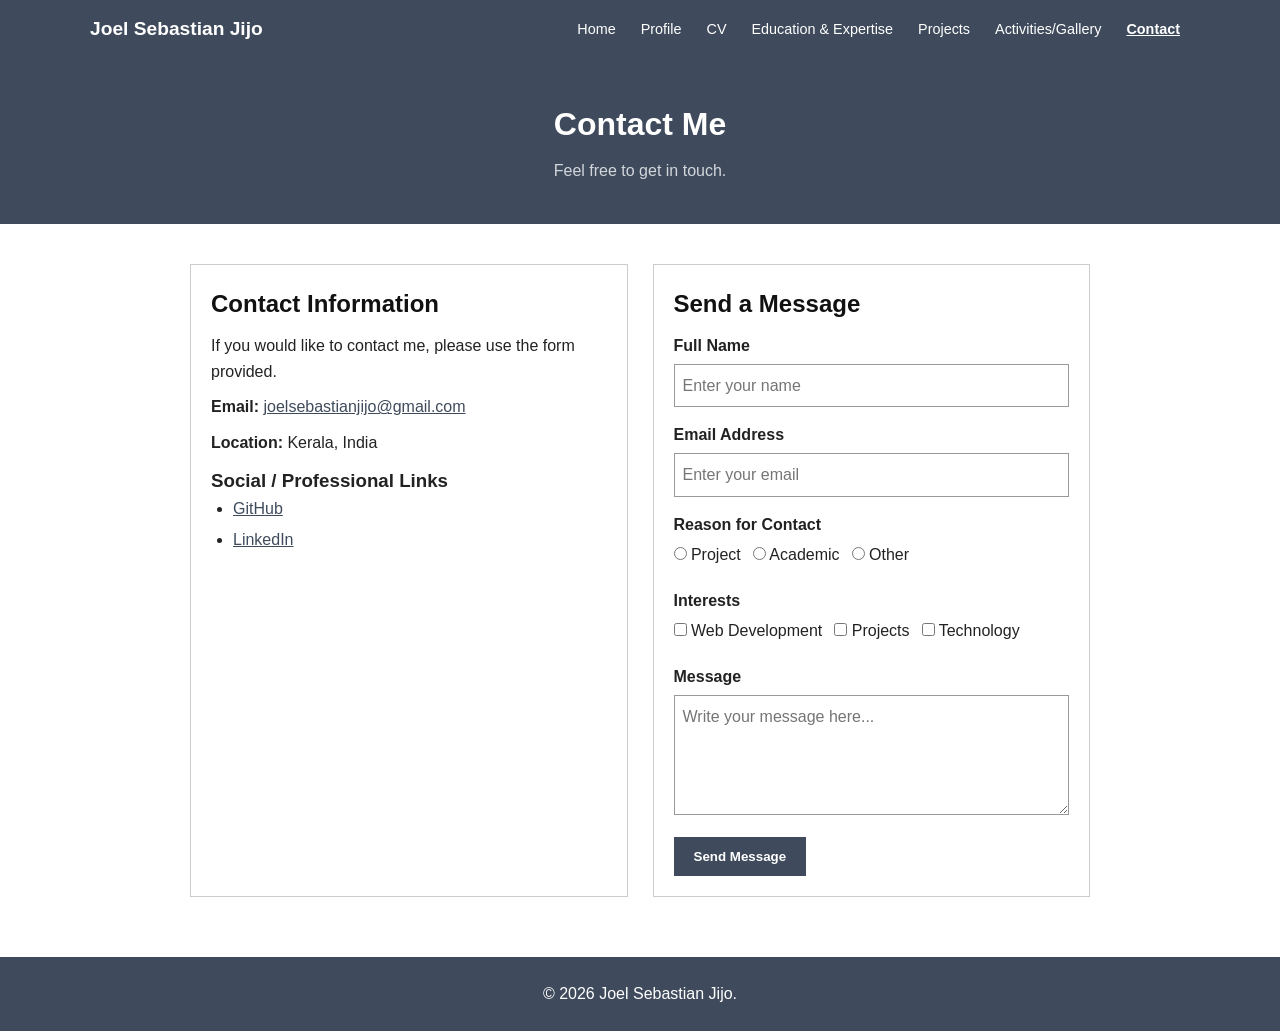
<file: contact.html>
<!DOCTYPE html>
<html lang="en">
<head>
    <meta charset="UTF-8">
    <meta name="viewport" content="width=device-width, initial-scale=1.0">
    <meta name="description" content="Contact Joel Sebastian Jijo.">
    <meta name="author" content="Joel Sebastian Jijo">
    <title>Contact | Joel Sebastian Jijo</title>
    <link rel="stylesheet" href="css/style.css">
</head>

<body>

<header class="site-header">
    <nav class="navbar">
        <div class="logo">
            <a href="index.html">Joel Sebastian Jijo</a>
        </div>

        <ul class="nav-links">
            <li><a href="index.html">Home</a></li>
            <li><a href="profile.html">Profile</a></li>
            <li><a href="cv.html">CV</a></li>
            <li><a href="education.html">Education & Expertise</a></li>
            <li><a href="projects.html">Projects</a></li>
            <li><a href="activities.html">Activities/Gallery</a></li>
            <li><a class="active" href="contact.html">Contact</a></li>
        </ul>
    </nav>
</header>

<main>

<section class="page-header">
    <h1>Contact Me</h1>
    <p>Feel free to get in touch.</p>
</section>

<section class="content">

<div class="contact-grid">

<article>
    <h2>Contact Information</h2>

    <p>
        If you would like to contact me, please use the form provided.
    </p>

    <p><strong>Email:</strong> <a href="mailto:joelsebastianjijo@gmail.com">joelsebastianjijo@gmail.com</a></p>
    <p><strong>Location:</strong> Kerala, India</p>

    <h3>Social / Professional Links</h3>

    <ul>
        <li>
            <a href="https://github.com/JoelSebastianJijo"
               target="_blank">
                GitHub
            </a>
        </li>
        <li>
            <a href="https://www.linkedin.com/in/joel-sebastian-jijo"
               target="_blank">
                LinkedIn
            </a>
        </li>
    </ul>
</article>


<article>

<h2>Send a Message</h2>

<form id="contact-form" action="#" method="post" novalidate>

    <div class="form-group">
        <label for="name">Full Name</label>
        <input
            type="text"
            id="name"
            name="name"
            placeholder="Enter your name"
            required>
        <span class="form-error" id="name-error"></span>
    </div>

    <div class="form-group">
        <label for="email">Email Address</label>
        <input
            type="email"
            id="email"
            name="email"
            placeholder="Enter your email"
            required>
        <span class="form-error" id="email-error"></span>
    </div>

    <div class="form-group">
        <label>Reason for Contact</label>

        <div class="radio-group">

            <label>
                <input
                    type="radio"
                    name="reason"
                    value="project">
                Project
            </label>

            <label>
                <input
                    type="radio"
                    name="reason"
                    value="academic">
                Academic
            </label>

            <label>
                <input
                    type="radio"
                    name="reason"
                    value="other">
                Other
            </label>

        </div>
    </div>

    <div class="form-group">
        <label>Interests</label>

        <div class="checkbox-group">

            <label>
                <input
                    type="checkbox"
                    name="interest"
                    value="web">
                Web Development
            </label>

            <label>
                <input
                    type="checkbox"
                    name="interest"
                    value="projects">
                Projects
            </label>

            <label>
                <input
                    type="checkbox"
                    name="interest"
                    value="technology">
                Technology
            </label>

        </div>
    </div>

    <div class="form-group">
        <label for="message">Message</label>

        <textarea
            id="message"
            name="message"
            placeholder="Write your message here..."
            required></textarea>
        <span class="form-error" id="message-error"></span>
    </div>

    <p id="form-success" class="form-success"></p>

    <button type="submit" class="btn">
        Send Message
    </button>

</form>

</article>

</div>

</section>

</main>

<footer class="site-footer">
    <p>&copy; 2026 Joel Sebastian Jijo.</p>
</footer>

<script src="js/validate.js"></script>

</body>
</html>
</file>
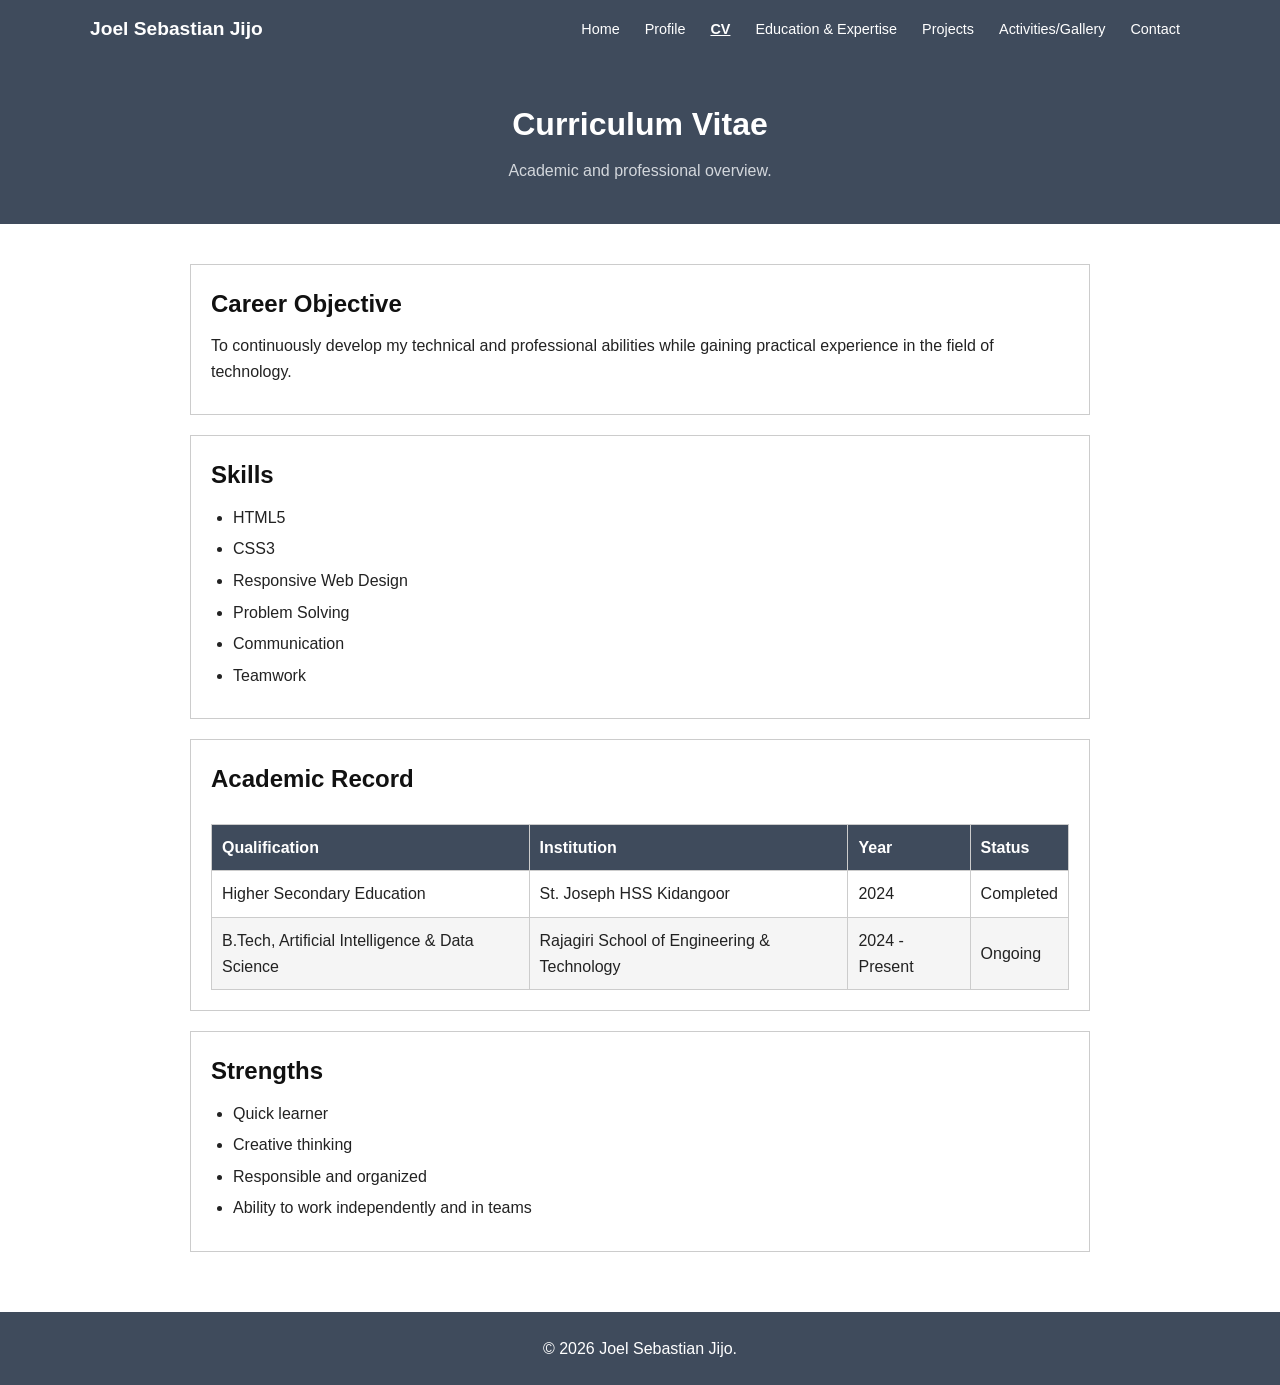
<file: cv.html>
<!DOCTYPE html>
<html lang="en">
<head>
    <meta charset="UTF-8">
    <meta name="viewport" content="width=device-width, initial-scale=1.0">
    <meta name="description" content="Curriculum Vitae of Joel Sebastian Jijo.">
    <meta name="author" content="Joel Sebastian Jijo">
    <title>CV | Joel Sebastian Jijo</title>
    <link rel="stylesheet" href="css/style.css">
</head>

<body>

<header class="site-header">
    <nav class="navbar">
        <div class="logo">
            <a href="index.html">Joel Sebastian Jijo</a>
        </div>

        <ul class="nav-links">
            <li><a href="index.html">Home</a></li>
            <li><a href="profile.html">Profile</a></li>
            <li><a class="active" href="cv.html">CV</a></li>
            <li><a href="education.html">Education & Expertise</a></li>
            <li><a href="projects.html">Projects</a></li>
            <li><a href="activities.html">Activities/Gallery</a></li>
            <li><a href="contact.html">Contact</a></li>
        </ul>
    </nav>
</header>

<main>

<section class="page-header">
    <h1>Curriculum Vitae</h1>
    <p>Academic and professional overview.</p>
</section>

<section class="content">

<article>
    <h2>Career Objective</h2>

    <p>
        To continuously develop my technical and professional abilities
        while gaining practical experience in the field of technology.
    </p>
</article>

<article>
    <h2>Skills</h2>

    <ul>
        <li>HTML5</li>
        <li>CSS3</li>
        <li>Responsive Web Design</li>
        <li>Problem Solving</li>
        <li>Communication</li>
        <li>Teamwork</li>
    </ul>
</article>

<article>
    <h2>Academic Record</h2>

    <div class="table-container">

        <table>
            <thead>
                <tr>
                    <th>Qualification</th>
                    <th>Institution</th>
                    <th>Year</th>
                    <th>Status</th>
                </tr>
            </thead>

            <tbody>
                <tr>
                    <td>Higher Secondary Education</td>
                    <td>St. Joseph HSS Kidangoor</td>
                    <td>2024</td>
                    <td>Completed</td>
                </tr>

                <tr>
                    <td>B.Tech, Artificial Intelligence & Data Science</td>
                    <td>Rajagiri School of Engineering & Technology</td>
                    <td>2024 - Present</td>
                    <td>Ongoing</td>
                </tr>
            </tbody>
        </table>

    </div>
</article>

<article>
    <h2>Strengths</h2>

    <ul>
        <li>Quick learner</li>
        <li>Creative thinking</li>
        <li>Responsible and organized</li>
        <li>Ability to work independently and in teams</li>
    </ul>
</article>

</section>

</main>

<footer class="site-footer">
    <p>&copy; 2026 Joel Sebastian Jijo.</p>
</footer>

</body>
</html>
</file>
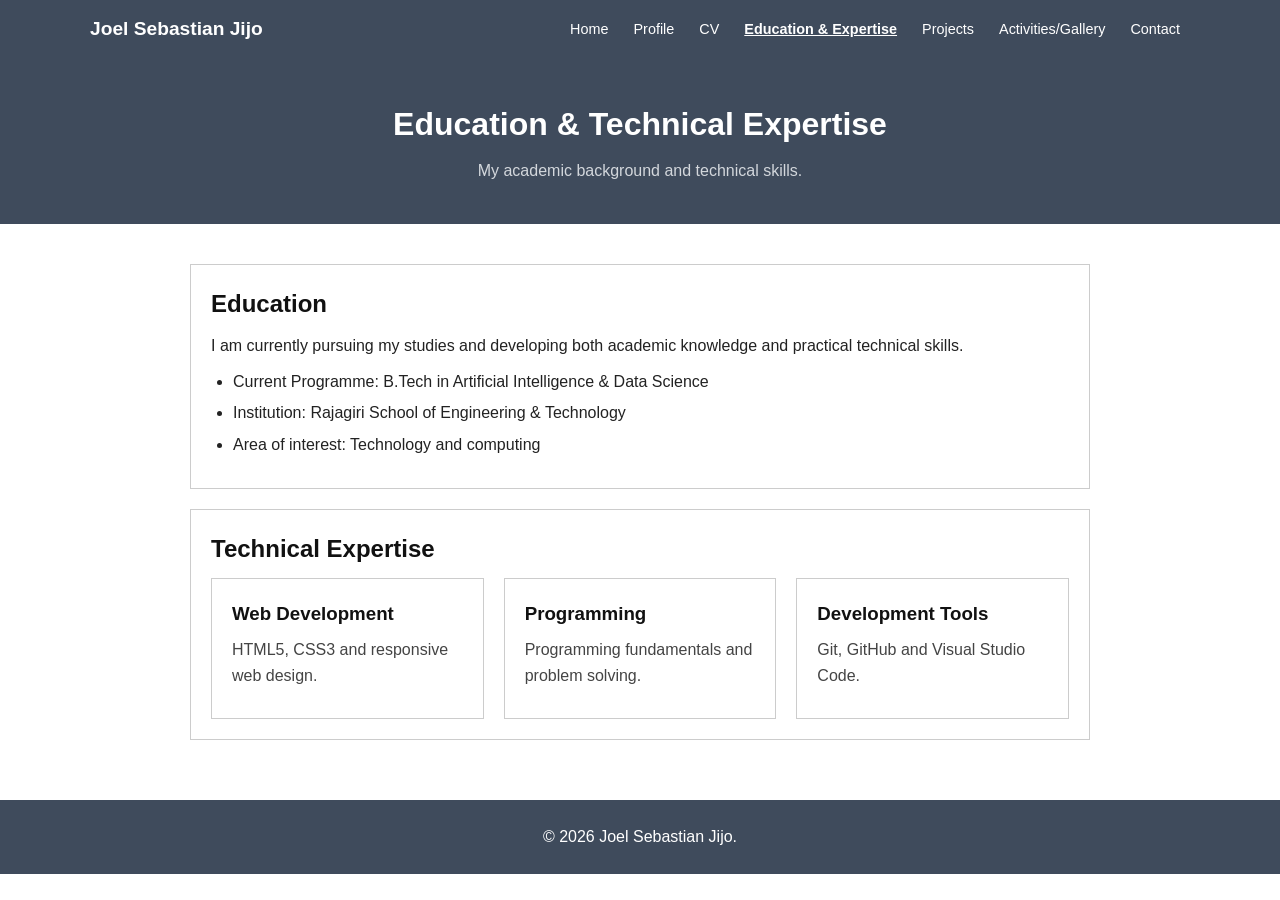
<file: education.html>
<!DOCTYPE html>
<html lang="en">
<head>
    <meta charset="UTF-8">
    <meta name="viewport" content="width=device-width, initial-scale=1.0">
    <meta name="description" content="Education and technical expertise of Joel Sebastian Jijo.">
    <meta name="author" content="Joel Sebastian Jijo">
    <title>Education & Technical Expertise | Joel Sebastian Jijo</title>
    <link rel="stylesheet" href="css/style.css">
</head>

<body>

<header class="site-header">
    <nav class="navbar">
        <div class="logo">
            <a href="index.html">Joel Sebastian Jijo</a>
        </div>

        <ul class="nav-links">
            <li><a href="index.html">Home</a></li>
            <li><a href="profile.html">Profile</a></li>
            <li><a href="cv.html">CV</a></li>
            <li><a class="active" href="education.html">Education & Expertise</a></li>
            <li><a href="projects.html">Projects</a></li>
            <li><a href="activities.html">Activities/Gallery</a></li>
            <li><a href="contact.html">Contact</a></li>
        </ul>
    </nav>
</header>

<main>

<section class="page-header">
    <h1>Education & Technical Expertise</h1>
    <p>My academic background and technical skills.</p>
</section>

<section class="content">

<article>
    <h2>Education</h2>

    <p>
        I am currently pursuing my studies and developing both academic
        knowledge and practical technical skills.
    </p>

    <ul>
        <li>Current Programme: B.Tech in Artificial Intelligence & Data Science</li>
        <li>Institution: Rajagiri School of Engineering & Technology</li>
        <li>Area of interest: Technology and computing</li>
    </ul>
</article>

<article>
    <h2>Technical Expertise</h2>

    <div class="cards three-column">

        <div class="card">
            <h3>Web Development</h3>
            <p>HTML5, CSS3 and responsive web design.</p>
        </div>

        <div class="card">
            <h3>Programming</h3>
            <p>Programming fundamentals and problem solving.</p>
        </div>

        <div class="card">
            <h3>Development Tools</h3>
            <p>Git, GitHub and Visual Studio Code.</p>
        </div>

    </div>
</article>

</section>

</main>

<footer class="site-footer">
    <p>&copy; 2026 Joel Sebastian Jijo.</p>
</footer>

</body>
</html>
</file>
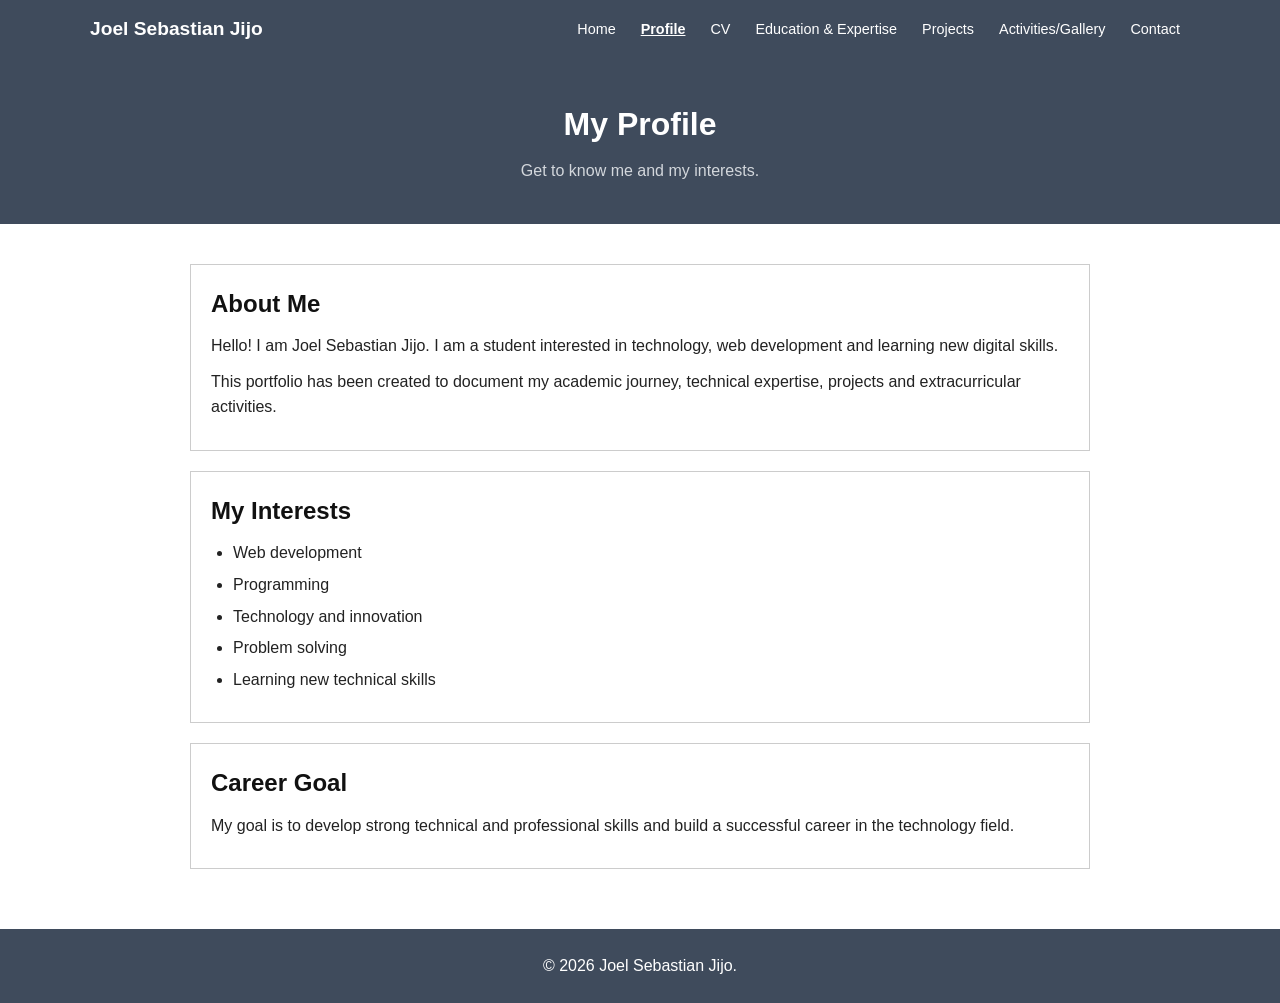
<file: profile.html>
<!DOCTYPE html>
<html lang="en">
<head>
    <meta charset="UTF-8">
    <meta name="viewport" content="width=device-width, initial-scale=1.0">
    <meta name="description" content="Profile of Joel Sebastian Jijo.">
    <meta name="author" content="Joel Sebastian Jijo">
    <title>Profile | Joel Sebastian Jijo</title>
    <link rel="stylesheet" href="css/style.css">
</head>

<body>

<header class="site-header">
    <nav class="navbar">
        <div class="logo">
            <a href="index.html">Joel Sebastian Jijo</a>
        </div>

        <ul class="nav-links">
            <li><a href="index.html">Home</a></li>
            <li><a class="active" href="profile.html">Profile</a></li>
            <li><a href="cv.html">CV</a></li>
            <li><a href="education.html">Education & Expertise</a></li>
            <li><a href="projects.html">Projects</a></li>
            <li><a href="activities.html">Activities/Gallery</a></li>
            <li><a href="contact.html">Contact</a></li>
        </ul>
    </nav>
</header>

<main>

<section class="page-header">
    <h1>My Profile</h1>
    <p>Get to know me and my interests.</p>
</section>

<section class="content">

    <article>
        <h2>About Me</h2>

        <p>
            Hello! I am Joel Sebastian Jijo. I am a student interested in
            technology, web development and learning new digital skills.
        </p>

        <p>
            This portfolio has been created to document my academic journey,
            technical expertise, projects and extracurricular activities.
        </p>
    </article>

    <article>
        <h2>My Interests</h2>

        <ul>
            <li>Web development</li>
            <li>Programming</li>
            <li>Technology and innovation</li>
            <li>Problem solving</li>
            <li>Learning new technical skills</li>
        </ul>
    </article>

    <article>
        <h2>Career Goal</h2>

        <p>
            My goal is to develop strong technical and professional skills
            and build a successful career in the technology field.
        </p>
    </article>

</section>

</main>

<footer class="site-footer">
    <p>&copy; 2026 Joel Sebastian Jijo.</p>
</footer>

</body>
</html>
</file>
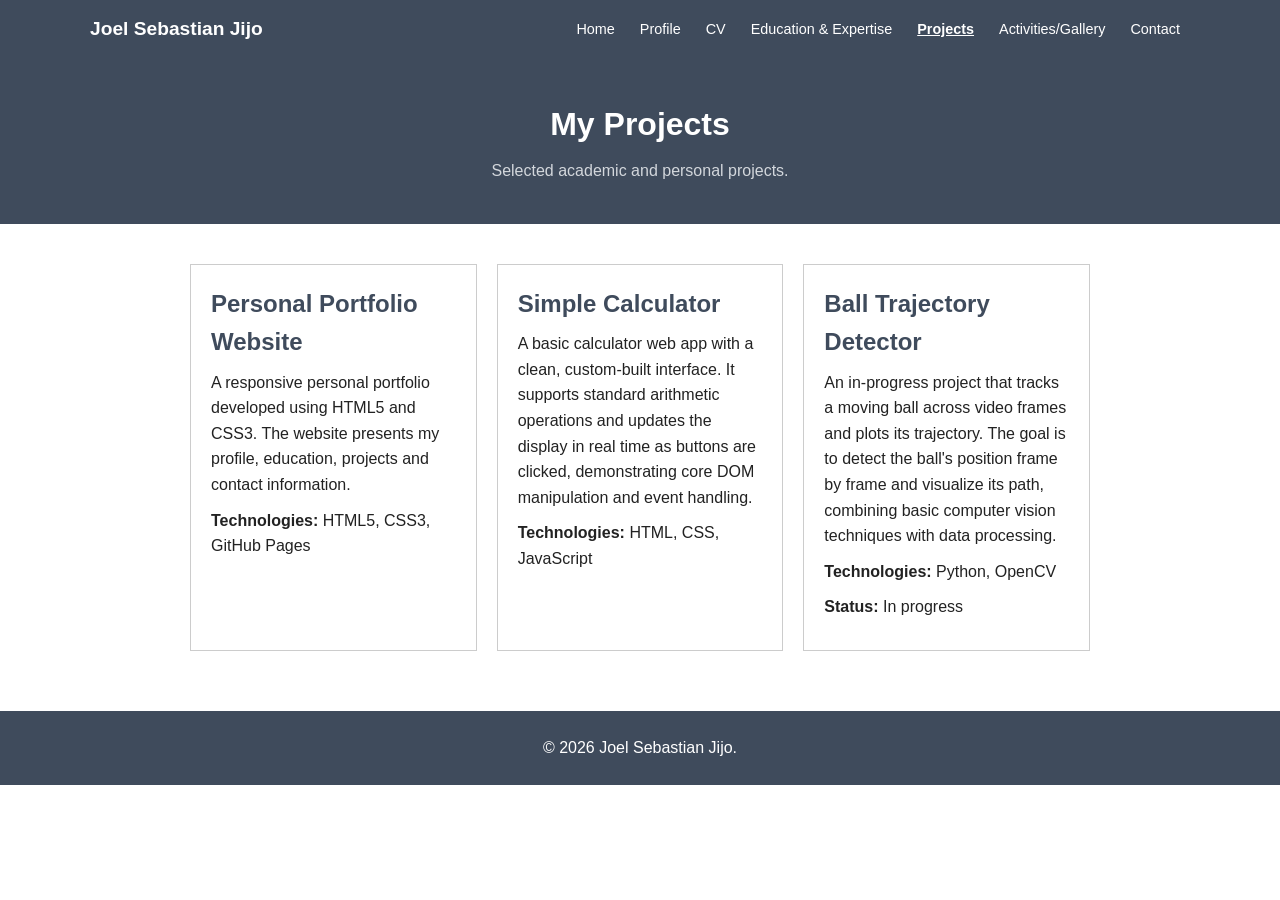
<file: projects.html>
<!DOCTYPE html>
<html lang="en">
<head>
    <meta charset="UTF-8">
    <meta name="viewport" content="width=device-width, initial-scale=1.0">
    <meta name="description" content="Projects developed by Joel Sebastian Jijo.">
    <meta name="author" content="Joel Sebastian Jijo">
    <title>Projects | Joel Sebastian Jijo</title>
    <link rel="stylesheet" href="css/style.css">
</head>

<body>

<header class="site-header">
    <nav class="navbar">
        <div class="logo">
            <a href="index.html">Joel Sebastian Jijo</a>
        </div>

        <ul class="nav-links">
            <li><a href="index.html">Home</a></li>
            <li><a href="profile.html">Profile</a></li>
            <li><a href="cv.html">CV</a></li>
            <li><a href="education.html">Education & Expertise</a></li>
            <li><a class="active" href="projects.html">Projects</a></li>
            <li><a href="activities.html">Activities/Gallery</a></li>
            <li><a href="contact.html">Contact</a></li>
        </ul>
    </nav>
</header>

<main>

<section class="page-header">
    <h1>My Projects</h1>
    <p>Selected academic and personal projects.</p>
</section>

<section class="content">

<div class="project-grid">

<article class="project-card">
    <h2>Personal Portfolio Website</h2>

    <p>
        A responsive personal portfolio developed using HTML5 and CSS3.
        The website presents my profile, education, projects and contact
        information.
    </p>

    <p><strong>Technologies:</strong> HTML5, CSS3, GitHub Pages</p>
</article>

<article class="project-card">
    <h2>Simple Calculator</h2>

    <p>
        A basic calculator web app with a clean, custom-built interface.
        It supports standard arithmetic operations and updates the
        display in real time as buttons are clicked, demonstrating core
        DOM manipulation and event handling.
    </p>

    <p><strong>Technologies:</strong> HTML, CSS, JavaScript</p>
</article>

<article class="project-card">
    <h2>Ball Trajectory Detector</h2>

    <p>
        An in-progress project that tracks a moving ball across video
        frames and plots its trajectory. The goal is to detect the
        ball's position frame by frame and visualize its path, combining
        basic computer vision techniques with data processing.
    </p>

    <p><strong>Technologies:</strong> Python, OpenCV</p>
    <p><strong>Status:</strong> In progress</p>
</article>
</article>

</div>

</section>

</main>

<footer class="site-footer">
    <p>&copy; 2026 Joel Sebastian Jijo.</p>
</footer>

</body>
</html>
</file>
<file: css/style.css>
/* ==============================
   General Styles
================================= */

* {
    margin: 0;
    padding: 0;
    box-sizing: border-box;
}

body {
    font-family: Arial, Helvetica, sans-serif;
    line-height: 1.6;
    color: #222222;
    background-color: #ffffff;
}

a {
    color: #3f4b5c;
    text-decoration: underline;
}

img {
    max-width: 100%;
    display: block;
}

.container {
    width: 90%;
    max-width: 1000px;
    margin: auto;
}


/* ==============================
   Navigation
================================= */

.site-header {
    background: #3f4b5c;
    color: white;
    padding: 10px 0;
}

.navbar {
    width: 90%;
    max-width: 1100px;
    margin: auto;

    display: flex;
    flex-wrap: wrap;
    justify-content: space-between;
    align-items: center;
    gap: 10px;
}

.logo a {
    font-size: 1.2rem;
    font-weight: bold;
    color: white;
    text-decoration: none;
}

.nav-links {
    list-style: none;

    display: flex;
    flex-wrap: wrap;
    gap: 5px;
}

.nav-links a {
    display: block;
    padding: 8px 10px;
    color: white;
    text-decoration: none;
    font-size: 0.9rem;
}

.nav-links a:hover,
.nav-links a.active {
    text-decoration: underline;
    font-weight: bold;
}


/* ==============================
   Hero
================================= */

.hero {
    width: 90%;
    max-width: 1000px;
    margin: auto;
    padding: 40px 0;

    display: flex;
    flex-wrap: wrap;
    align-items: center;
    gap: 30px;
}

.hero-content {
    flex: 2;
    min-width: 280px;
}

.hero-content h1 {
    font-size: 2.2rem;
    margin: 10px 0;
    color: #111111;
}

.hero-content h1 span {
    color: #3f4b5c;
}

.hero-content > p:not(.eyebrow) {
    font-size: 1rem;
    color: #444444;
}

.eyebrow {
    color: #3f4b5c;
    font-weight: bold;
    font-size: 0.85rem;
}

.hero-buttons {
    margin-top: 20px;

    display: flex;
    flex-wrap: wrap;
    gap: 10px;
}

.btn {
    display: inline-block;
    padding: 10px 18px;
    background: #3f4b5c;
    color: white;
    text-decoration: none;
    border: 2px solid #3f4b5c;
    font-weight: bold;
}

.btn:hover {
    background: #2e3746;
}

.btn-outline {
    background: white;
    color: #3f4b5c;
}

.btn-outline:hover {
    background: #e7e9ec;
}


/* ==============================
   Hero Card
================================= */

.hero-card {
    flex: 1;
    min-width: 220px;

    background: #f5f5f5;
    padding: 25px;
    text-align: center;
    border: 1px solid #cccccc;
}

.profile-photo {
    width: 120px;
    height: 120px;
    margin: 0 auto 15px;

    border-radius: 50%;
    object-fit: cover;
    border: 2px solid #3f4b5c;
}

.hero-card h2 {
    margin-bottom: 5px;
}

.hero-card p {
    color: #555555;
}


/* ==============================
   Sections
================================= */

.section {
    width: 90%;
    max-width: 1000px;
    margin: auto;
    padding: 50px 0;
}

.section-heading {
    text-align: center;
    margin-bottom: 25px;
}

.section-heading h2 {
    font-size: 1.8rem;
    margin-top: 5px;
    color: #111111;
}


/* ==============================
   Cards / Grid
================================= */

.cards {
    display: flex;
    flex-wrap: wrap;
    gap: 20px;
}

.three-column .card {
    flex: 1;
    min-width: 220px;
}

.card {
    background: #ffffff;
    padding: 20px;
    border: 1px solid #cccccc;
}

.card h3 {
    color: #111111;
    margin-bottom: 8px;
}

.card p {
    color: #444444;
    margin-bottom: 10px;
}

.card a {
    font-weight: bold;
}


/* ==============================
   Page Header
================================= */

.page-header {
    background: #3f4b5c;
    color: white;
    padding: 40px 5%;
    text-align: center;
}

.page-header h1 {
    font-size: 2rem;
    margin-bottom: 8px;
}

.page-header p {
    color: #d3d7dc;
}


/* ==============================
   Content
================================= */

.content {
    width: 90%;
    max-width: 900px;
    margin: auto;
    padding: 40px 0;
}

.content article {
    background: #ffffff;
    padding: 20px;
    margin-bottom: 20px;
    border: 1px solid #cccccc;
}

.content h2 {
    color: #111111;
    margin-bottom: 10px;
}

.content p {
    margin-bottom: 10px;
}

.content ul {
    padding-left: 22px;
    margin-bottom: 10px;
}

.content li {
    margin-bottom: 6px;
}


/* ==============================
   Tables
================================= */

.table-container {
    overflow-x: auto;
}

table {
    width: 100%;
    border-collapse: collapse;
    margin-top: 15px;
    background: white;
}

th,
td {
    padding: 10px;
    border: 1px solid #cccccc;
    text-align: left;
}

th {
    background: #3f4b5c;
    color: white;
}

tr:nth-child(even) {
    background: #f5f5f5;
}


/* ==============================
   Projects
================================= */

.project-grid {
    display: flex;
    flex-wrap: wrap;
    gap: 20px;
}

.project-card {
    flex: 1;
    min-width: 260px;

    background: white;
    border: 1px solid #cccccc;
    padding: 20px;
}

.project-card h2 {
    color: #3f4b5c;
    margin-bottom: 8px;
}


/* ==============================
   Gallery
================================= */

.gallery {
    display: flex;
    flex-wrap: wrap;
    gap: 15px;
}

.gallery-item {
    flex: 1;
    min-width: 160px;

    background: white;
    padding: 10px;
    border: 1px solid #cccccc;
}

.gallery-item img {
    width: 100%;
    height: 140px;
    object-fit: cover;
    margin-bottom: 8px;
}


/* ==============================
   Contact Form
================================= */

.contact-grid {
    display: flex;
    flex-wrap: wrap;
    gap: 25px;
}

.contact-grid article {
    flex: 1;
    min-width: 260px;
}

.form-group {
    margin-bottom: 15px;
}

.form-group label {
    display: block;
    margin-bottom: 5px;
    font-weight: bold;
}

input,
textarea,
select {
    width: 100%;
    padding: 8px;
    border: 1px solid #999999;
    font: inherit;
}

textarea {
    min-height: 120px;
    resize: vertical;
}

.radio-group,
.checkbox-group {
    display: flex;
    gap: 12px;
    flex-wrap: wrap;
}

.radio-group label,
.checkbox-group label {
    font-weight: normal;
}

input[type="radio"],
input[type="checkbox"] {
    width: auto;
}


/* ==============================
   Multimedia
================================= */

.media-container {
    margin-top: 20px;
}

iframe {
    width: 100%;
    min-height: 300px;
    border: 0;
}


/* ==============================
   Footer
================================= */

.site-footer {
    background: #3f4b5c;
    color: white;
    text-align: center;
    padding: 20px;
}

.site-footer p {
    margin: 4px;
}


/* ==============================
   Greeting (Phase 2)
================================= */

.greeting {
    color: #3f4b5c;
    font-weight: bold;
    margin-bottom: 5px;
}


/* ==============================
   Gallery Display (Phase 2)
================================= */

.gallery-display {
    background: white;
    border: 1px solid #cccccc;
    padding: 20px;
    margin: 20px 0;
    text-align: center;
}

.gallery-display img {
    max-width: 260px;
    margin: 0 auto 15px;
}

.gallery-thumb {
    cursor: pointer;
}

.gallery-thumb-active {
    border: 2px solid #3f4b5c;
}


/* ==============================
   Articles List (Phase 2)
================================= */

.section-note {
    color: #555555;
    font-size: 0.9rem;
    max-width: 600px;
    margin: 8px auto 0;
}

.articles-list {
    list-style: none;
    max-width: 700px;
    margin: 0 auto;
}

.articles-list li {
    background: white;
    border: 1px solid #cccccc;
    padding: 12px 15px;
    margin-bottom: 10px;
}

.articles-list a {
    font-weight: bold;
}

.article-author {
    color: #555555;
    font-size: 0.9rem;
}


/* ==============================
   Weather Widget (Phase 2)
================================= */

.weather-box {
    max-width: 500px;
    margin: 0 auto;
    text-align: center;
}

.weather-form {
    display: flex;
    gap: 10px;
    flex-wrap: wrap;
    justify-content: center;
}

.weather-form input {
    flex: 1;
    min-width: 140px;
}

.weather-result {
    margin-top: 20px;
}

.weather-card {
    display: flex;
    align-items: center;
    justify-content: center;
    gap: 15px;

    background: white;
    border: 1px solid #cccccc;
    padding: 15px 20px;
}

.weather-card img {
    width: 60px;
    height: 60px;
}

.weather-error {
    color: #b00020;
}


/* ==============================
   Form Validation (Phase 2)
================================= */

.form-error {
    display: block;
    color: #b00020;
    font-size: 0.85rem;
    margin-top: 4px;
}

.form-success {
    color: #1e7e34;
    font-weight: bold;
    margin-bottom: 10px;
}


/* ==============================
   Responsive Design
================================= */

@media (max-width: 700px) {

    .navbar {
        flex-direction: column;
        padding: 10px 0;
    }

    .nav-links {
        justify-content: center;
    }

    .hero {
        flex-direction: column;
        text-align: center;
    }

    .hero-buttons {
        justify-content: center;
    }
}
</file>
